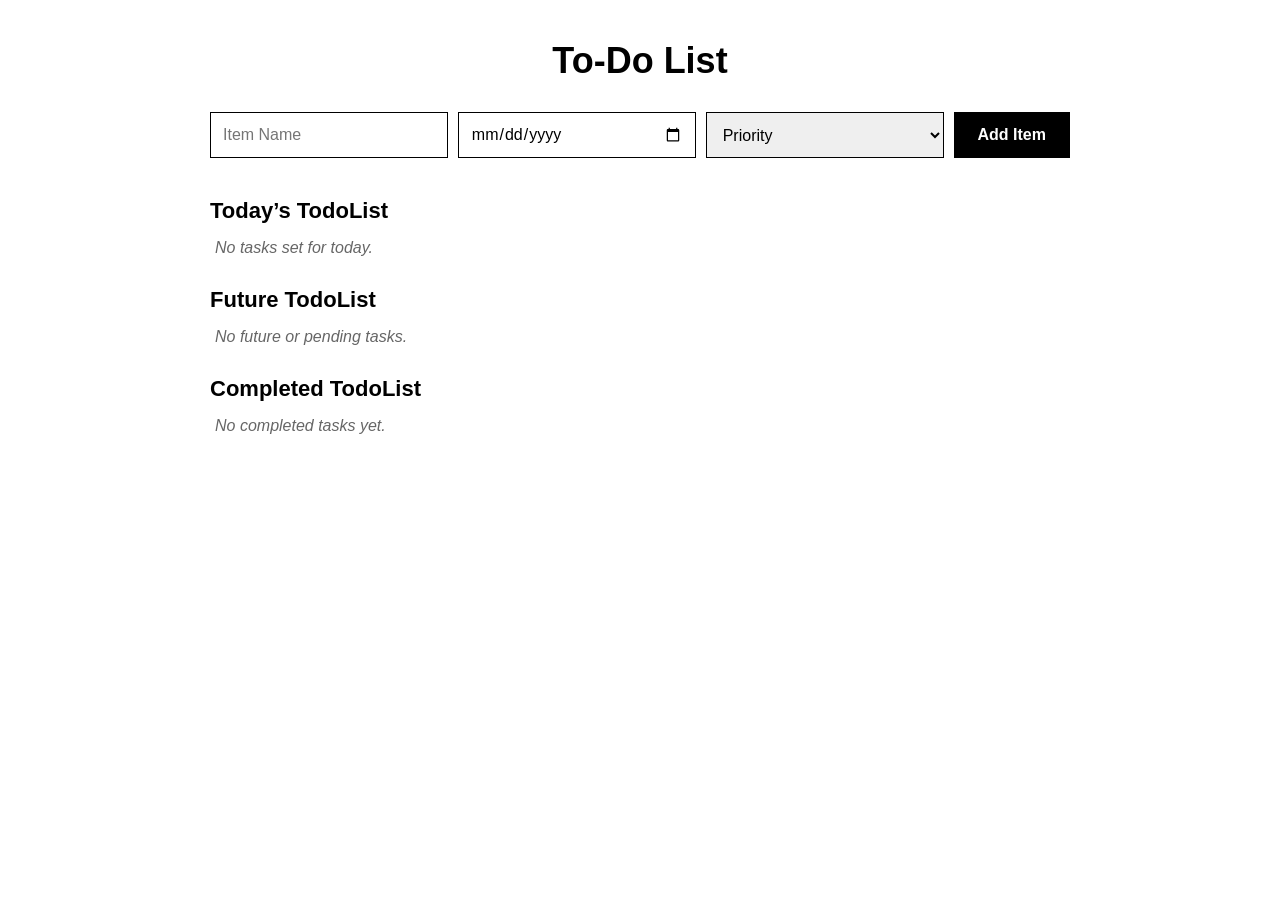
<file: index.html>
<!DOCTYPE html>
<html lang="en">

<head>
    <meta charset="UTF-8">
    <meta name="viewport" content="width=device-width, initial-scale=1.0">
    <title>To-Do List</title>

    <link rel="stylesheet" href="style.css">

</head>

<body>

    <h1>To-Do List</h1>

    <div class="input-section">
        <input type="text" id="itemName" placeholder="Item Name">
        <input type="date" id="itemDate">
        <select id="itemPriority">
            <option value="" disabled selected>Priority</option>
            <option value="High">High</option>
            <option value="Medium">Medium</option>
            <option value="Low">Low</option>
        </select>
        <button id="addItemBtn">Add Item</button>
    </div>

    <div>
        <h2>Today’s TodoList</h2>
        <div id="todayList" class="todo-list-container"></div>

        <h2>Future TodoList</h2>
        <div id="futureList" class="todo-list-container"></div>

        <h2>Completed TodoList</h2>
        <div id="completedList" class="todo-list-container"></div>
    </div>

    <script src="script.js">
        // DOM Elements

    </script>
</body>

</html>
</file>
<file: style.css>
* {
            box-sizing: border-box;
            margin: 0;
            padding: 0;
            font-family: Arial, sans-serif;
        }

        body {
            background-color: #ffffff;
            color: #000000;
            padding: 40px 20px;
            max-width: 900px;
            margin: 0 auto;
        }

        h1 {
            text-align: center;
            font-size: 36px;
            margin-bottom: 30px;
            font-weight: bold;
        }

        h2 {
            font-size: 22px;
            margin: 30px 0 15px 0;
            font-weight: bold;
        }

        /* Input Form styling */
        .input-section {
            display: flex;
            gap: 10px;
            margin-bottom: 40px;
            flex-wrap: wrap;
        }

        .input-section input, 
        .input-section select {
            flex: 1;
            min-width: 150px;
            padding: 12px;
            border: 1px solid #000000;
            font-size: 16px;
            outline: none;
        }

        .input-section button {
            background-color: #000000;
            color: #ffffff;
            border: none;
            padding: 12px 24px;
            font-size: 16px;
            cursor: pointer;
            font-weight: bold;
            transition: background-color 0.2s;
        }

        .input-section button:hover {
            background-color: #333333;
        }

        /* Lists styling */
        .todo-list-container {
            display: flex;
            flex-direction: column;
            gap: 12px;
        }

        .todo-item {
            display: flex;
            justify-content: space-between;
            align-items: center;
            padding: 15px 20px;
            border-radius: 6px;
            font-size: 16px;
        }

        /* Incomplete active items */
        .item-active {
            background-color: #000000;
            color: #ffffff;
            border: 1px solid #000000;
        }

        /* Completed items */
        .item-completed {
            background-color: #ffffff;
            color: #000000;
            border: 1px solid #000000;
        }

        .item-left {
            display: flex;
            gap: 15px;
            align-items: center;
            flex: 2;
        }

        .item-index {
            font-weight: bold;
        }

        .item-name {
            word-break: break-word;
        }

        .item-center {
            flex: 1;
            text-align: center;
        }

        .item-right {
            display: flex;
            align-items: center;
            justify-content: flex-end;
            gap: 25px;
            flex: 2;
        }

        .item-actions {
            display: flex;
            gap: 15px;
        }

        /* SVG Action Icon buttons */
        .icon-btn {
            background: none;
            border: none;
            cursor: pointer;
            display: flex;
            align-items: center;
            justify-content: center;
            padding: 4px;
        }

        .item-active .icon-btn svg {
            fill: #ffffff;
        }

        .item-completed .icon-btn svg {
            fill: #000000;
        }

        .icon-btn:hover {
            opacity: 0.7;
        }

        .empty-message {
            font-style: italic;
            color: #666666;
            padding-left: 5px;
        }
</file>
